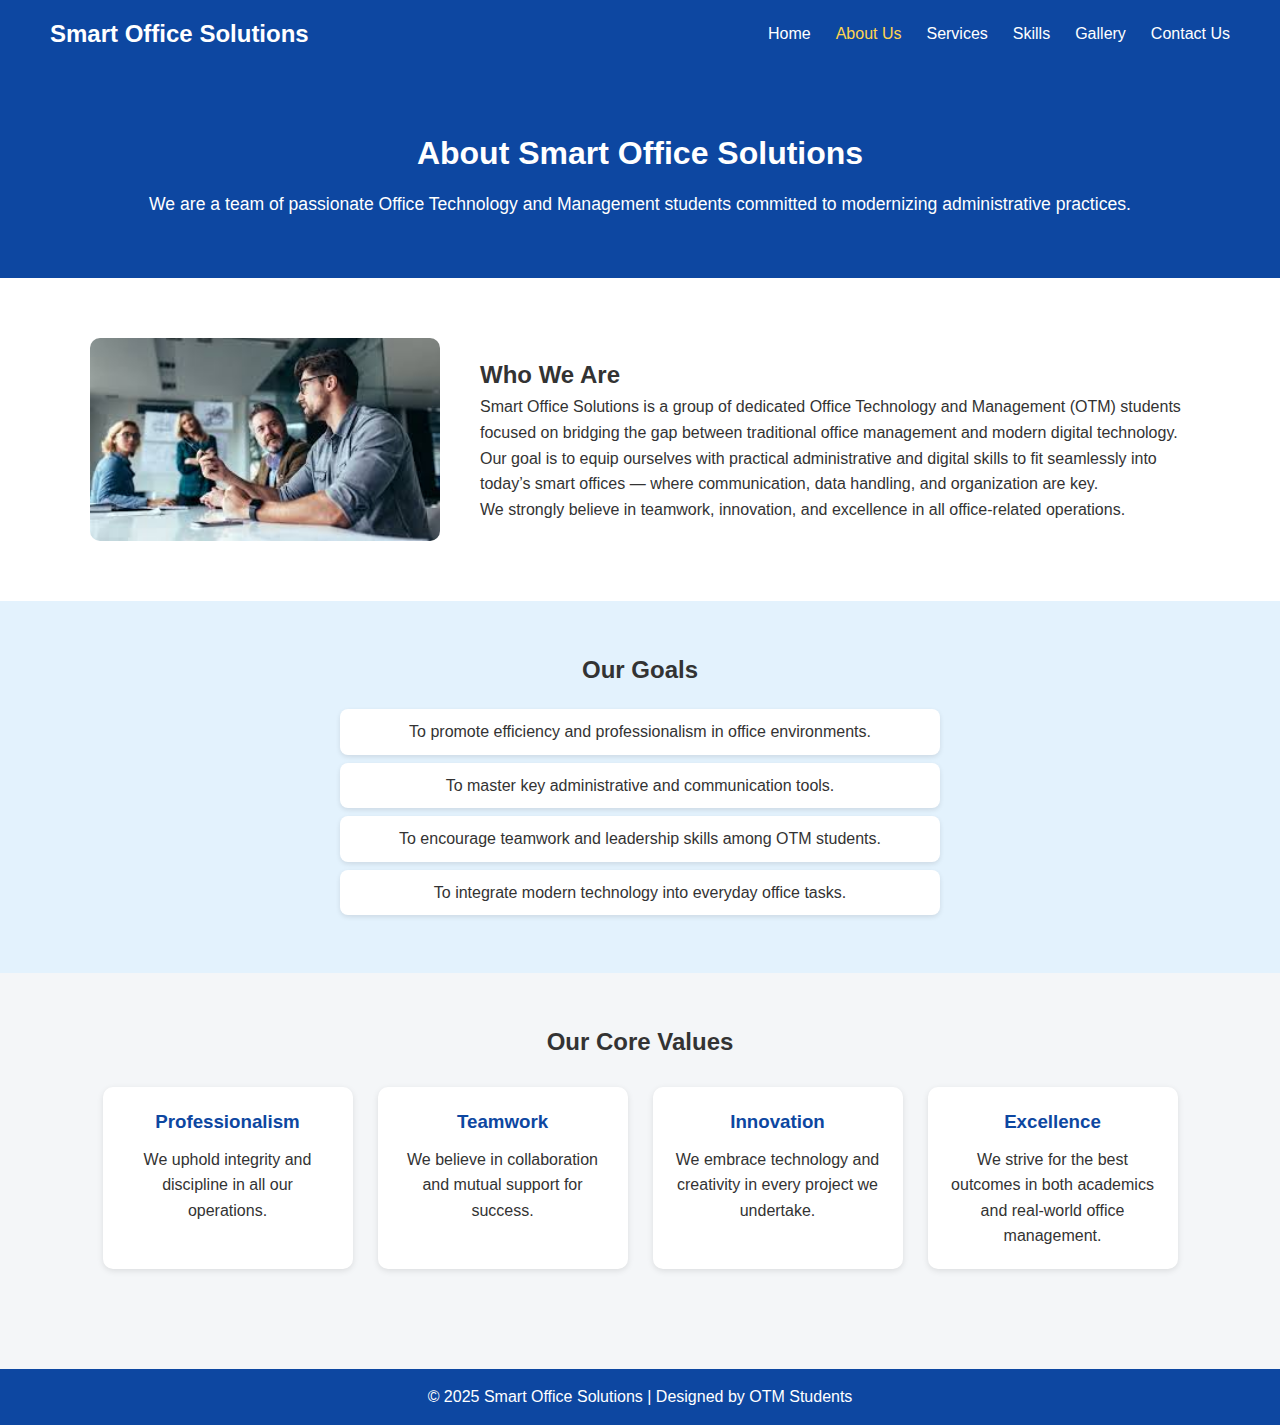
<file: about.html>
<!DOCTYPE html>
<html lang="en">
<head>
  <meta charset="UTF-8">
  <meta name="viewport" content="width=device-width, initial-scale=1.0">
  <title>About Us | Smart Office Solutions</title>
  <link rel="stylesheet" href="style.css">
</head>
<body>
  <header>
    <div class="logo">Smart Office Solutions</div>
    <nav>
      <ul class="nav-links">
        <li><a href="index.html">Home</a></li>
        <li><a href="about.html" class="active">About Us</a></li>
        <li><a href="services.html">Services</a></li>
        <li><a href="skills.html">Skills</a></li>
        <li><a href="gallery.html">Gallery</a></li>
        <li><a href="contact.html">Contact Us</a></li>
      </ul>
    </nav>
      <div class="menu-toggle">☰</div>
  </header>

  <!-- About Section -->
  <section class="page-header">
    <h1>About Smart Office Solutions</h1>
    <p>We are a team of passionate Office Technology and Management students committed to modernizing administrative practices.</p>
  </section>

  <section class="about-main">
    <div class="about-content">
      <img src="images/officeteam.jpeg" alt="Office teamwork">
      <div class="about-text">
        <h2>Who We Are</h2>
        <p>
          Smart Office Solutions is a group of dedicated Office Technology and Management (OTM) students focused on bridging the gap between traditional office management and modern digital technology. 
        </p>
        <p>
          Our goal is to equip ourselves with practical administrative and digital skills to fit seamlessly into today’s smart offices — where communication, data handling, and organization are key.
        </p>
        <p>
          We strongly believe in teamwork, innovation, and excellence in all office-related operations.
        </p>
      </div>
    </div>
  </section>

  <!-- Mission and Goals -->
  <section class="goals">
    <h2>Our Goals</h2>
    <ul>
      <li>To promote efficiency and professionalism in office environments.</li>
      <li>To master key administrative and communication tools.</li>
      <li>To encourage teamwork and leadership skills among OTM students.</li>
      <li>To integrate modern technology into everyday office tasks.</li>
    </ul>
  </section>

  <!-- Team Values -->
  <section class="values">
    <h2>Our Core Values</h2>
    <div class="value-container">
      <div class="value-card">
        <h3>Professionalism</h3>
        <p>We uphold integrity and discipline in all our operations.</p>
      </div>
      <div class="value-card">
        <h3>Teamwork</h3>
        <p>We believe in collaboration and mutual support for success.</p>
      </div>
      <div class="value-card">
        <h3>Innovation</h3>
        <p>We embrace technology and creativity in every project we undertake.</p>
      </div>
      <div class="value-card">
        <h3>Excellence</h3>
        <p>We strive for the best outcomes in both academics and real-world office management.</p>
      </div>
    </div>
  </section>

  <footer>
    <p>&copy; 2025 Smart Office Solutions | Designed by OTM Students</p>
  </footer>
   <script src="script.js"></script>
</body>
</html>
</file>
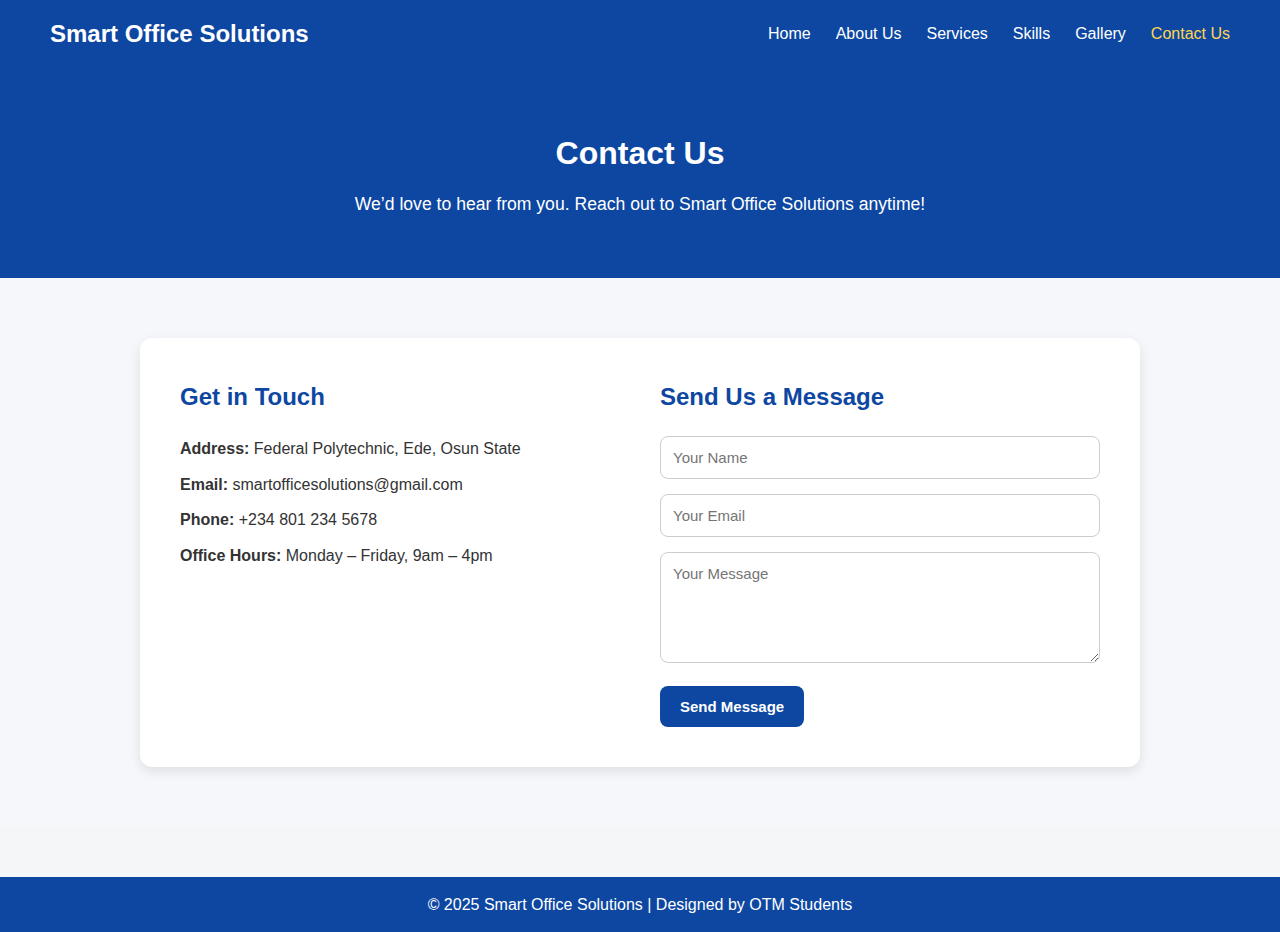
<file: contact.html>
<!DOCTYPE html>
<html lang="en">
<head>
  <meta charset="UTF-8">
  <meta name="viewport" content="width=device-width, initial-scale=1.0">
  <title>Contact Us | Smart Office Solutions</title>
  <link rel="stylesheet" href="style.css">
</head>
<body>
  <header>
    <div class="logo">Smart Office Solutions</div>
    <nav>
      <ul class="nav-links">
        <li><a href="index.html">Home</a></li>
        <li><a href="about.html">About Us</a></li>
        <li><a href="services.html">Services</a></li>
        <li><a href="skills.html">Skills</a></li>
        <li><a href="gallery.html">Gallery</a></li>
        <li><a href="contact.html" class="active">Contact Us</a></li>
      </ul>
    </nav>
      <div class="menu-toggle">☰</div>
  </header>

  <!-- Page Header -->
  <section class="page-header">
    <h1>Contact Us</h1>
    <p>We’d love to hear from you. Reach out to Smart Office Solutions anytime!</p>
  </section>

  <!-- Contact Section -->
  <section class="contact">
    <div class="contact-container">
      <!-- Contact Info -->
      <div class="contact-info">
        <h2>Get in Touch</h2>
        <p><strong>Address:</strong> Federal Polytechnic, Ede, Osun State</p>
        <p><strong>Email:</strong> smartofficesolutions@gmail.com</p>
        <p><strong>Phone:</strong> +234 801 234 5678</p>
        <p><strong>Office Hours:</strong> Monday – Friday, 9am – 4pm</p>
      </div>

      <!-- Contact Form -->
      <div class="contact-form">
        <h2>Send Us a Message</h2>
        <form action="#" method="post">
          <input type="text" name="name" placeholder="Your Name" required>
          <input type="email" name="email" placeholder="Your Email" required>
          <textarea name="message" placeholder="Your Message" rows="5" required></textarea>
          <button type="submit" class="btn">Send Message</button>
        </form>
      </div>
    </div>
  </section>

  <footer>
    <p>&copy; 2025 Smart Office Solutions | Designed by OTM Students</p>
  </footer>
   <script src="script.js"></script>
</body>
</html>
</file>
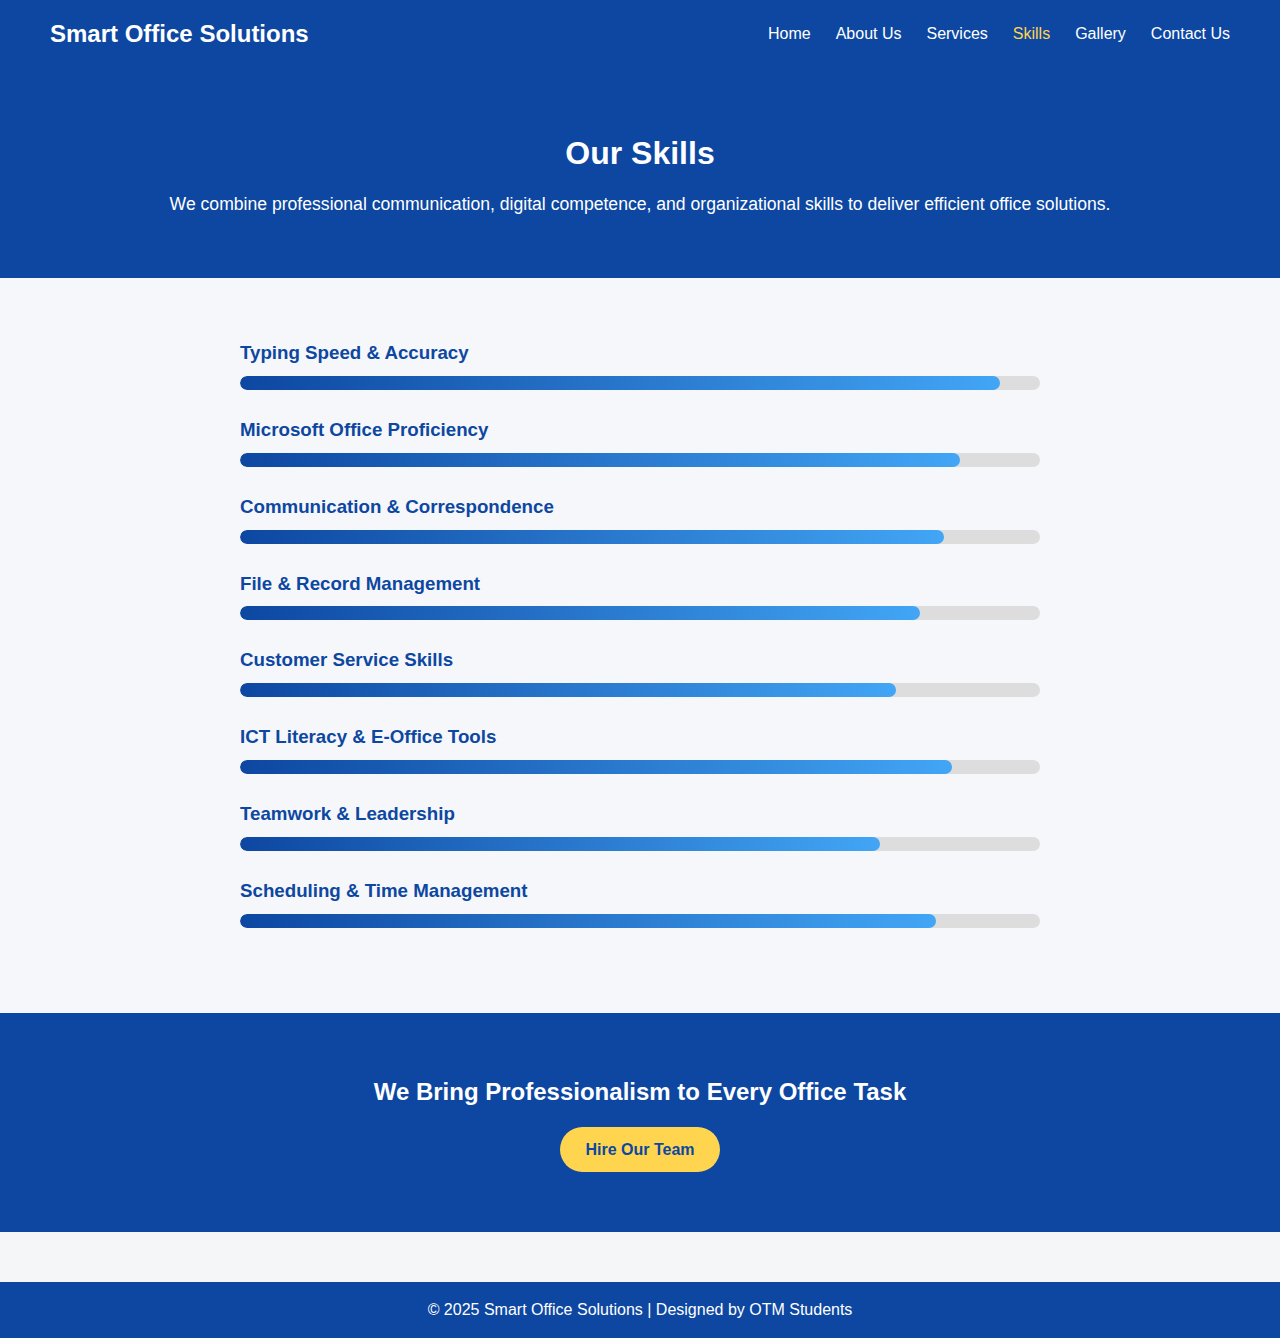
<file: skills.html>
<!DOCTYPE html>
<html lang="en">
<head>
  <meta charset="UTF-8">
  <meta name="viewport" content="width=device-width, initial-scale=1.0">
  <title>Skills | Smart Office Solutions</title>
  <link rel="stylesheet" href="style.css">
</head>
<body>
  <header>
    <div class="logo">Smart Office Solutions</div>
    <nav>
      <ul class="nav-links">
        <li><a href="index.html">Home</a></li>
        <li><a href="about.html">About Us</a></li>
        <li><a href="services.html">Services</a></li>
        <li><a href="skills.html" class="active">Skills</a></li>
        <li><a href="gallery.html">Gallery</a></li>
        <li><a href="contact.html">Contact Us</a></li>
      </ul>
    </nav>
      <div class="menu-toggle">☰</div>
  </header>

  <!-- Page Header -->
  <section class="page-header">
    <h1>Our Skills</h1>
    <p>We combine professional communication, digital competence, and organizational skills to deliver efficient office solutions.</p>
  </section>

  <!-- Skills Section -->
  <section class="skills">
    <div class="skills-container">
      <div class="skill">
        <h3>Typing Speed & Accuracy</h3>
        <div class="progress-bar"><div class="progress" style="width: 95%"></div></div>
      </div>

      <div class="skill">
        <h3>Microsoft Office Proficiency</h3>
        <div class="progress-bar"><div class="progress" style="width: 90%"></div></div>
      </div>

      <div class="skill">
        <h3>Communication & Correspondence</h3>
        <div class="progress-bar"><div class="progress" style="width: 88%"></div></div>
      </div>

      <div class="skill">
        <h3>File & Record Management</h3>
        <div class="progress-bar"><div class="progress" style="width: 85%"></div></div>
      </div>

      <div class="skill">
        <h3>Customer Service Skills</h3>
        <div class="progress-bar"><div class="progress" style="width: 82%"></div></div>
      </div>

      <div class="skill">
        <h3>ICT Literacy & E-Office Tools</h3>
        <div class="progress-bar"><div class="progress" style="width: 89%"></div></div>
      </div>

      <div class="skill">
        <h3>Teamwork & Leadership</h3>
        <div class="progress-bar"><div class="progress" style="width: 80%"></div></div>
      </div>

      <div class="skill">
        <h3>Scheduling & Time Management</h3>
        <div class="progress-bar"><div class="progress" style="width: 87%"></div></div>
      </div>
    </div>
  </section>

  <!-- Motivation Section -->
  <section class="cta">
    <h2>We Bring Professionalism to Every Office Task</h2>
    <a href="contact.html" class="btn">Hire Our Team</a>
  </section>

  <footer>
    <p>&copy; 2025 Smart Office Solutions | Designed by OTM Students</p>
  </footer>
   <script src="script.js"></script>
</body>
</html>
</file>
<file: style.css>
/* General reset */
* {
  margin: 0;
  padding: 0;
  box-sizing: border-box;
  font-family: "Poppins", sans-serif;
}

body {
  background-color: #f4f6f8;
  color: #333;
  line-height: 1.6;
}

/* Header and Navigation */
header {
  background: #0d47a1;
  color: #fff;
  display: flex;
  justify-content: space-between;
  align-items: center;
  padding: 15px 50px;
}

.logo {
  font-size: 1.5rem;
  font-weight: bold;
}

.nav-links {
  list-style: none;
  display: flex;
}

.nav-links li {
  margin-left: 25px;
}

.nav-links a {
  text-decoration: none;
  color: #fff;
  font-weight: 500;
  transition: color 0.3s;
}

.nav-links a:hover,
.nav-links .active {
  color: #ffd54f;
}
/* Navbar Responsiveness */
.menu-toggle {
  display: none;
  font-size: 28px;
  cursor: pointer;
}

@media (max-width: 768px) {
  nav ul.nav-links {
    display: none;
    flex-direction: column;
    background: #0d47a1;
    position: absolute;
    top: 60px;
    right: 0;
    width: 200px;
    text-align: right;
    padding: 10px;
  }

  nav ul.nav-links.show {
    display: flex;
  }

  .menu-toggle {
    display: block;
    color: white;
  }
}

/* Hero Section */
.hero {
  background: linear-gradient(rgba(13, 71, 161, 0.7), rgba(13, 71, 161, 0.7)),
    url('https://images.unsplash.com/photo-1556761175-5973dc0f32e7') center/cover no-repeat;
  height: 80vh;
  display: flex;
  justify-content: center;
  align-items: center;
  text-align: center;
  color: #fff;
  padding: 0 20px;
}

.hero-content h1 {
  font-size: 2.5rem;
  margin-bottom: 15px;
}

.hero-content p {
  font-size: 1.1rem;
  margin-bottom: 20px;
}

.btn {
  background: #ffd54f;
  color: #0d47a1;
  padding: 10px 25px;
  text-decoration: none;
  border-radius: 25px;
  font-weight: bold;
  transition: background 0.3s;
}

.btn:hover {
  background: #fff;
}

/* Features Section */
.features {
  padding: 50px 20px;
  text-align: center;
}

.features h2 {
  margin-bottom: 30px;
  color: #0d47a1;
}

.feature-container {
  display: flex;
  justify-content: center;
  flex-wrap: wrap;
  gap: 30px;
}

.feature {
  background: #fff;
  border-radius: 10px;
  box-shadow: 0 2px 5px rgba(0,0,0,0.1);
  padding: 20px;
  width: 300px;
}

.feature h3 {
  margin-bottom: 10px;
  color: #0d47a1;
}

/* Footer */
footer {
  background: #0d47a1;
  color: #fff;
  text-align: center;
  padding: 15px 0;
  margin-top: 50px;
}
/* About Preview */
.about-preview {
  background: #fff;
  padding: 60px 20px;
}

.about-container {
  display: flex;
  flex-wrap: wrap;
  align-items: center;
  justify-content: center;
  gap: 40px;
  max-width: 1100px;
  margin: auto;
}

.about-container img {
  width: 350px;
  border-radius: 10px;
}

.about-text {
  flex: 1;
  min-width: 280px;
}

/* Mission & Vision */
.mission-vision {
  background: #e3f2fd;
  text-align: center;
  padding: 50px 20px;
}

.mv-container {
  display: flex;
  justify-content: center;
  flex-wrap: wrap;
  gap: 25px;
  margin-top: 20px;
}

.mv-card {
  background: #fff;
  width: 300px;
  padding: 20px;
  border-radius: 10px;
  box-shadow: 0 2px 6px rgba(0,0,0,0.1);
}

/* Team Preview */
.team-preview {
  padding: 60px 20px;
  text-align: center;
}

.team-container {
  display: flex;
  flex-wrap: wrap;
  justify-content: center;
  gap: 30px;
  margin-top: 20px;
}

.team-member {
  background: #fff;
  border-radius: 10px;
  width: 220px;
  padding: 15px;
  box-shadow: 0 2px 6px rgba(0,0,0,0.1);
}

.team-member img {
  width: 100%;
  border-radius: 10px;
  margin-bottom: 10px;
}

/* CTA Section */
.cta {
  background: #0d47a1;
  color: #fff;
  text-align: center;
  padding: 60px 20px;
}

.cta .btn {
  background: #ffd54f;
  color: #0d47a1;
  margin-top: 15px;
  display: inline-block;
}
/* Page Header (used in About, Services, etc.) */
.page-header {
  background: #0d47a1;
  color: #fff;
  text-align: center;
  padding: 60px 20px;
}

.page-header h1 {
  font-size: 2rem;
  margin-bottom: 10px;
}

.page-header p {
  font-size: 1.1rem;
}

/* About Page Main Section */
.about-main {
  background: #fff;
  padding: 60px 20px;
}

.about-content {
  display: flex;
  flex-wrap: wrap;
  align-items: center;
  justify-content: center;
  gap: 40px;
  max-width: 1100px;
  margin: auto;
}

.about-content img {
  width: 350px;
  border-radius: 10px;
}

.about-text {
  flex: 1;
  min-width: 280px;
}

/* Goals Section */
.goals {
  background: #e3f2fd;
  padding: 50px 20px;
  text-align: center;
}

.goals ul {
  list-style: none;
  margin-top: 20px;
}

.goals li {
  background: #fff;
  padding: 10px 15px;
  margin: 8px auto;
  border-radius: 8px;
  max-width: 600px;
  box-shadow: 0 2px 5px rgba(0,0,0,0.1);
}

/* Values Section */
.values {
  padding: 50px 20px;
  text-align: center;
}

.value-container {
  display: flex;
  justify-content: center;
  flex-wrap: wrap;
  gap: 25px;
  margin-top: 25px;
}

.value-card {
  background: #fff;
  width: 250px;
  border-radius: 10px;
  padding: 20px;
  box-shadow: 0 2px 6px rgba(0,0,0,0.1);
}

.value-card h3 {
  color: #0d47a1;
  margin-bottom: 10px;
}
/* Services Page */
.services {
  background: #fff;
  padding: 60px 20px;
  text-align: center;
}

.service-container {
  display: flex;
  flex-wrap: wrap;
  justify-content: center;
  gap: 30px;
  max-width: 1200px;
  margin: auto;
}

.service-card {
  background: #f9f9f9;
  border-radius: 10px;
  width: 320px;
  text-align: center;
  box-shadow: 0 2px 6px rgba(0,0,0,0.1);
  padding-bottom: 20px;
  transition: transform 0.3s, box-shadow 0.3s;
}

.service-card:hover {
  transform: translateY(-5px);
  box-shadow: 0 4px 10px rgba(0,0,0,0.15);
}

.service-card img {
  width: 100%;
  height: 200px;
  border-radius: 10px 10px 0 0;
  object-fit: cover;
}

.service-card h3 {
  color: #0d47a1;
  margin: 15px 0 10px;
}

.service-card p {
  padding: 0 15px;
  font-size: 0.95rem;
}

/* Skills Page */
.skills {
  background: #f5f7fa;
  padding: 60px 20px;
}

.skills-container {
  max-width: 800px;
  margin: auto;
}

.skill {
  margin-bottom: 25px;
}

.skill h3 {
  margin-bottom: 8px;
  color: #0d47a1;
}

.progress-bar {
  width: 100%;
  height: 14px;
  background: #ddd;
  border-radius: 20px;
  overflow: hidden;
}

.progress {
  height: 14px;
  background: linear-gradient(90deg, #0d47a1, #42a5f5);
  border-radius: 20px;
  transition: width 1s ease-in-out;
}
/* Gallery Page */
.gallery {
  padding: 60px 20px;
  background: #f5f7fa;
}

.gallery-container {
  display: grid;
  grid-template-columns: repeat(auto-fit, minmax(230px, 1fr));
  gap: 25px;
  max-width: 1000px;
  margin: auto;
}

.member {
  background: white;
  border-radius: 12px;
  overflow: hidden;
  box-shadow: 0 3px 8px rgba(0,0,0,0.1);
  transition: transform 0.3s ease, box-shadow 0.3s ease;
}

.member:hover {
  transform: translateY(-5px);
  box-shadow: 0 6px 16px rgba(0,0,0,0.15);
}

.member img {
  width: 100%;
  height: 240px;
  object-fit: contain;  
  object-position: top;  
  background: #f0f0f0;   
}


.member .info {
  padding: 15px;
  text-align: center;
}

.member h3 {
  color: #0d47a1;
  margin-bottom: 5px;
}

.member p {
  font-size: 14px;
  color: #555;
}
/* Contact Page */
.contact {
  padding: 60px 20px;
  background: #f5f7fa;
}

.contact-container {
  max-width: 1000px;
  margin: auto;
  display: grid;
  grid-template-columns: repeat(auto-fit, minmax(300px, 1fr));
  gap: 40px;
  background: white;
  padding: 40px;
  border-radius: 12px;
  box-shadow: 0 4px 12px rgba(0,0,0,0.1);
}

.contact-info h2,
.contact-form h2 {
  color: #0d47a1;
  margin-bottom: 20px;
}

.contact-info p {
  margin-bottom: 10px;
  color: #333;
}

.contact-form input,
.contact-form textarea {
  width: 100%;
  padding: 12px;
  margin-bottom: 15px;
  border: 1px solid #ccc;
  border-radius: 8px;
  font-size: 15px;
  font-family: inherit;
}

.contact-form input:focus,
.contact-form textarea:focus {
  border-color: #0d47a1;
  outline: none;
}

.contact-form .btn {
  background: #0d47a1;
  color: white;
  border: none;
  padding: 12px 20px;
  font-size: 15px;
  border-radius: 8px;
  cursor: pointer;
  transition: 0.3s ease;
}

.contact-form .btn:hover {
  background: #1565c0;
}
</file>
